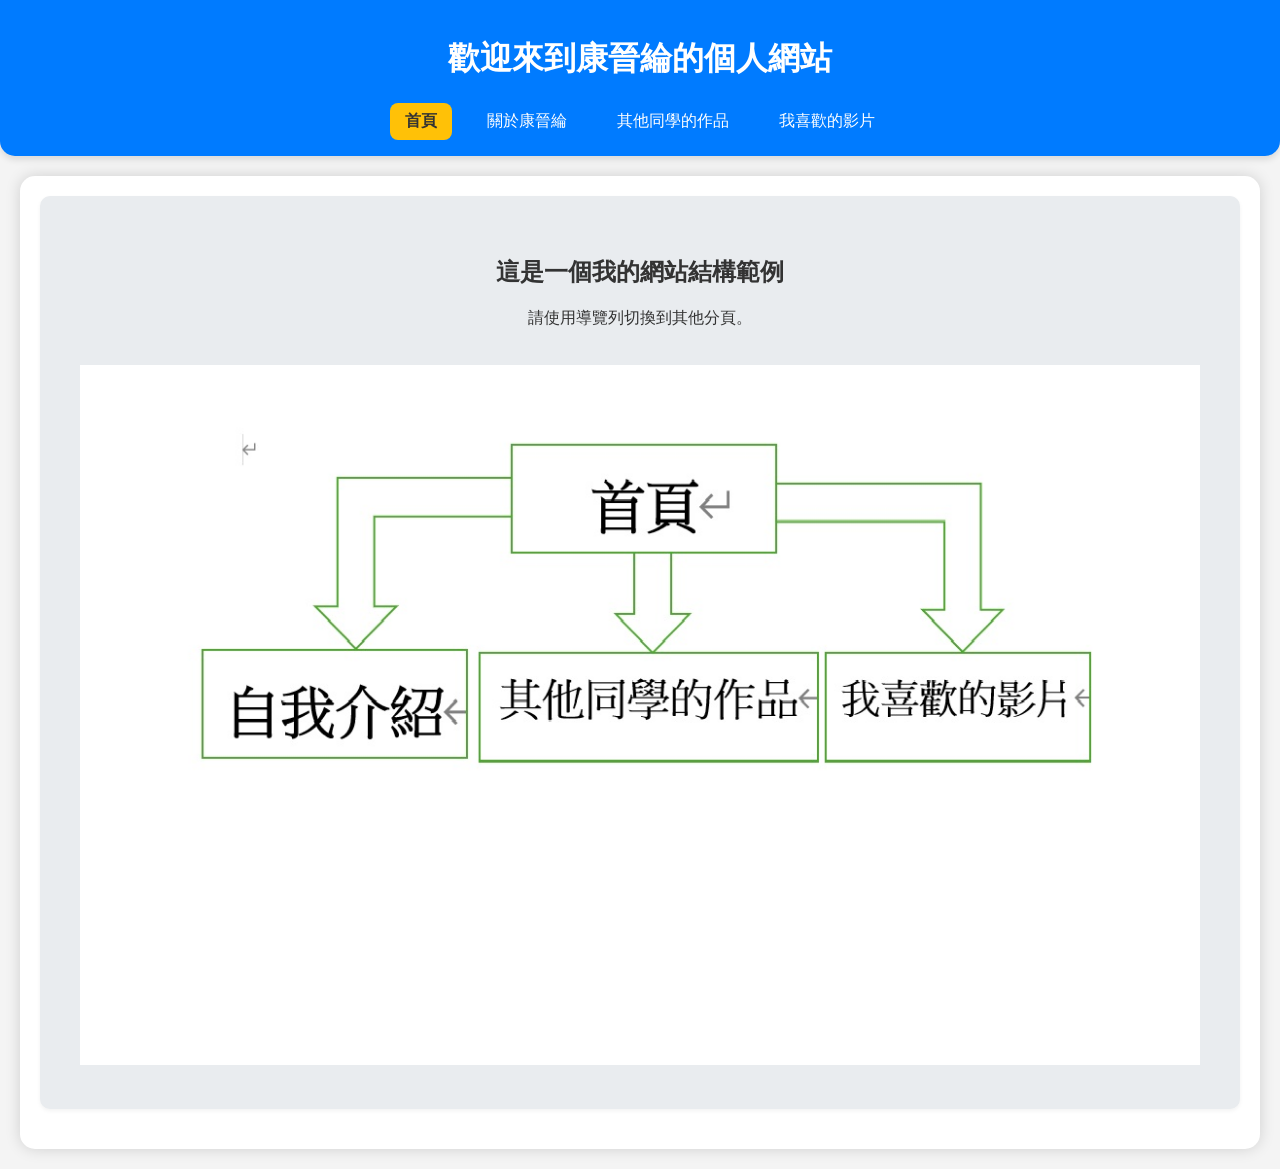
<file: index.html>
<!DOCTYPE html>
<html lang="zh-TW">
<head>
    <meta charset="UTF-8">
    <meta name="viewport" content="width=device-width, initial-scale=1.0">
    <title>康晉綸的網站 - 首頁</title>
    <link rel="stylesheet" href="style.css">
</head>
<body>
    <header>
        <h1>歡迎來到康晉綸的個人網站</h1>
        <nav>
            <ul>
                <li><a href="index.html" class="active">首頁</a></li>
                <li><a href="about me.html">關於康晉綸</a></li>
                <li><a href="files.html">其他同學的作品</a></li>
                <li><a href="calendar.html">我喜歡的影片</a></li>
            </ul>
        </nav>
    </header>

    <main>
        <section class="hero">
            <h2>這是一個我的網站結構範例</h2>
            <p>請使用導覽列切換到其他分頁。</p>
            
            <img src="123.jpg" alt="康晉綸的個人照片" style="max-width: 100%; height: auto; margin-top: 20px;">
            
        </section>
    </main>

</body>

</html>
</file>
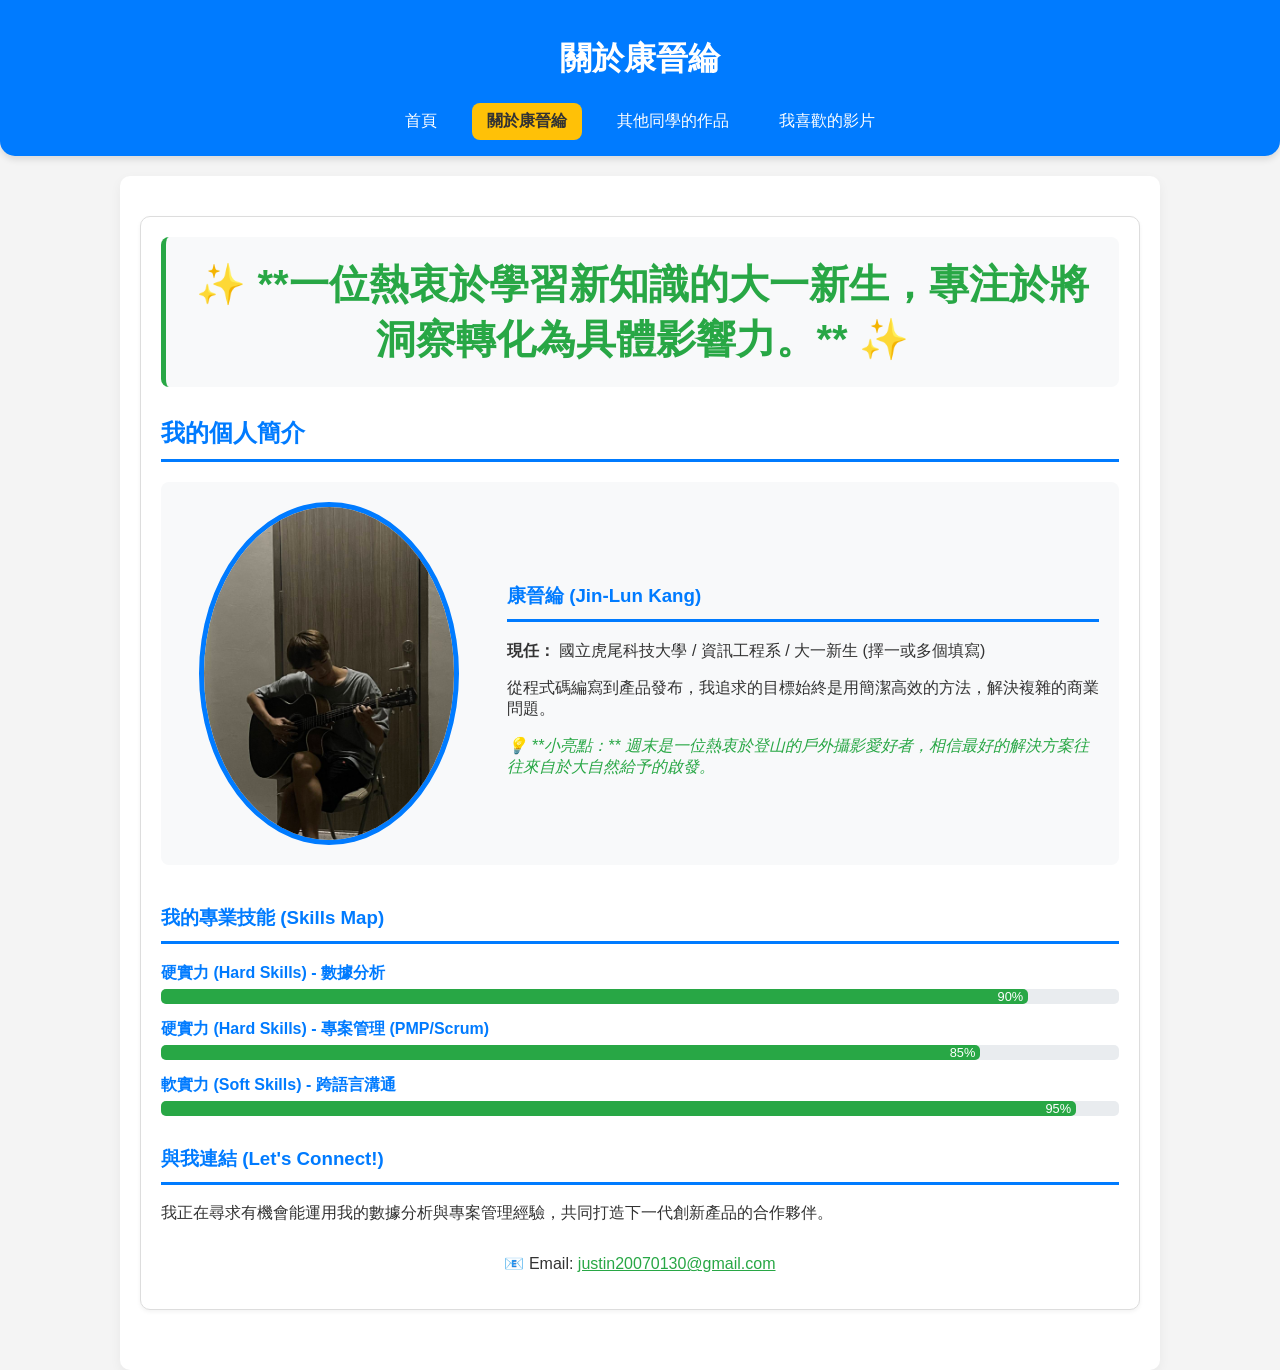
<file: about me.html>
<!DOCTYPE html>
<html lang="zh-TW">
<head>
    <meta charset="UTF-8">
    <meta name="viewport" content="width=device-width, initial-scale=1.0">
    <title>康晉綸的網站 - 關於康晉綸</title>
    <link rel="stylesheet" href="style.css"> 
    <style>
        /* 內聯樣式輔助美化：實際開發請移至 style.css */
        :root {
            --main-color: #007bff; /* 假設藍色為品牌主色 */
            --accent-color: #28a745; /* 假設綠色為強調色 */
            --text-color: #333;
            --bg-light: #f8f9fa;
        }
        main {
            padding: 40px 20px;
            max-width: 1000px;
            margin: 0 auto;
            background-color: white;
            box-shadow: 0 4px 12px rgba(0, 0, 0, 0.05);
            border-radius: 10px;
        }
        h2, h3 {
            color: var(--main-color);
            border-bottom: 3px solid var(--main-color);
            padding-bottom: 10px;
            margin-top: 30px;
        }
        .slogan {
            font-size: 2.5em;
            font-weight: 700;
            color: var(--accent-color);
            text-align: center;
            margin-bottom: 30px;
            padding: 20px;
            background-color: var(--bg-light);
            border-radius: 8px;
            border-left: 5px solid var(--accent-color);
        }
        .profile-grid {
            display: grid;
            grid-template-columns: 1fr 2fr;
            gap: 30px;
            align-items: center;
            margin-bottom: 40px;
            padding: 20px;
            background-color: var(--bg-light);
            border-radius: 8px;
        }
        .profile-photo {
            width: 100%;
            max-width: 250px;
            height: auto;
            border-radius: 50%;
            border: 5px solid var(--main-color);
            object-fit: cover;
            display: block;
            margin: 0 auto;
        }
        .skill-list {
            list-style: none;
            padding: 0;
        }
        .skill-item {
            margin-bottom: 15px;
        }
        .skill-item strong {
            display: block;
            margin-bottom: 5px;
            color: var(--main-color);
        }
        .progress-bar {
            background-color: #e9ecef;
            border-radius: 5px;
            height: 15px;
        }
        .progress {
            height: 100%;
            background-color: var(--accent-color);
            border-radius: 5px;
            line-height: 15px;
            color: white;
            text-align: right;
            padding-right: 5px;
            font-size: 0.8em;
            transition: width 0.5s ease-in-out;
        }
        .achievement-card {
            background-color: white;
            border: 1px solid #ddd;
            padding: 20px;
            border-radius: 8px;
            margin-bottom: 20px;
            box-shadow: 0 2px 4px rgba(0, 0, 0, 0.05);
        }
        .highlight-number {
            color: var(--main-color);
            font-size: 1.5em;
            font-weight: 700;
            margin-right: 5px;
        }
    </style>
</head>
<body>
    <header>
        <h1>關於康晉綸</h1>
        <nav>
            <ul>
                <li><a href="index.html">首頁</a></li>
                <li><a href="about me.html" class="active">關於康晉綸</a></li>
                <li><a href="files.html">其他同學的作品</a></li>
                <li><a href="calendar.html">我喜歡的影片</a></li>
            </ul>
        </nav>
    </header>

    <main>
        <section>
            <div class="slogan">
                ✨ **一位熱衷於學習新知識的大一新生，專注於將洞察轉化為具體影響力。** ✨
            </div>
            
            <h2>我的個人簡介</h2>

            <div class="profile-grid">
                <div>
                    <img src="my_profile_photo.jpg.jpg" alt="康晉綸的專業照片" class="profile-photo"> 
                </div>
                <div>
                    <h3>康晉綸 (Jin-Lun Kang)</h3>
                    <p><strong>現任：</strong> 國立虎尾科技大學 / 資訊工程系 / 大一新生 (擇一或多個填寫)</p>
                    <p>從程式碼編寫到產品發布，我追求的目標始終是用簡潔高效的方法，解決複雜的商業問題。</p>
                    <p style="color: var(--accent-color); font-style: italic;">💡 **小亮點：** 週末是一位熱衷於登山的戶外攝影愛好者，相信最好的解決方案往往來自於大自然給予的啟發。</p>
                </div>
            </div>

            <h3>我的專業技能 (Skills Map)</h3>
            <ul class="skill-list">
                <li class="skill-item">
                    <strong>硬實力 (Hard Skills) - 數據分析</strong>
                    <div class="progress-bar"><div class="progress" style="width: 90%;">90%</div></div>
                </li>
                <li class="skill-item">
                    <strong>硬實力 (Hard Skills) - 專案管理 (PMP/Scrum)</strong>
                    <div class="progress-bar"><div class="progress" style="width: 85%;">85%</div></div>
                </li>
                <li class="skill-item">
                    <strong>軟實力 (Soft Skills) - 跨語言溝通</strong>
                    <div class="progress-bar"><div class="progress" style="width: 95%;">95%</div></div>
                </li>
            </ul>

            <h3>與我連結 (Let's Connect!)</h3>
            <p>我正在尋求有機會能運用我的數據分析與專案管理經驗，共同打造下一代創新產品的合作夥伴。</p>
            <p style="text-align: center; margin-top: 30px;">
                📧 Email: <a href="mailto:justin20070130@gmail.com" style="color: var(--accent-color);">justin20070130@gmail.com</a><br>
            </p>
        </section>
    </main>
    
    </body>
</html>
</file>
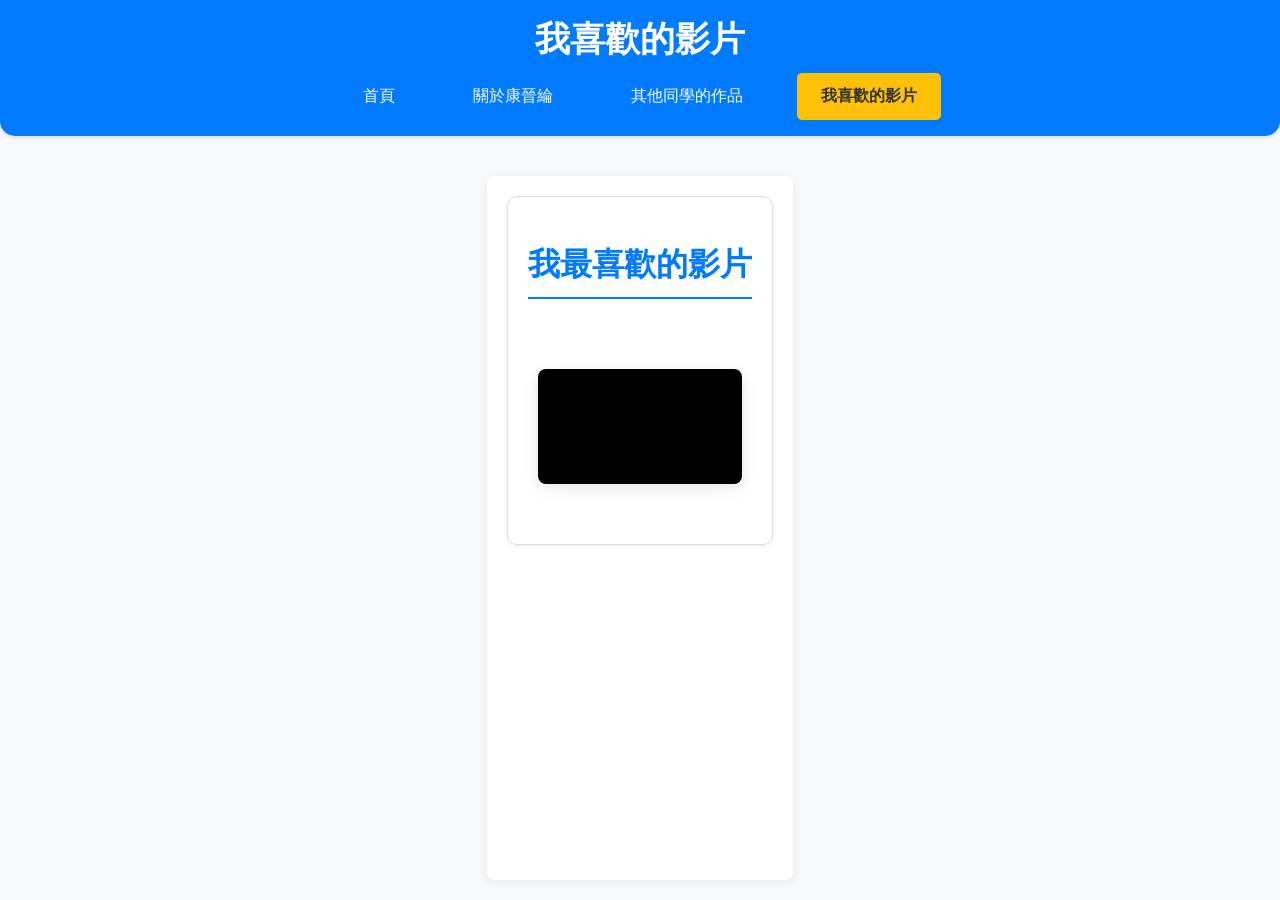
<file: calendar.html>
<!DOCTYPE html>
<html lang="zh-TW">
<head>
    <meta charset="UTF-8">
    <meta name="viewport" content="width=device-width, initial-scale=1.0">
    <title>康晉綸的網站 - 我喜歡的影片</title>
    <link rel="stylesheet" href="style.css">
    <style>
        /* 新增或修改樣式以符合您的需求 */
        :root {
            --primary-color: #007bff; /* 設置您想要的藍色 */
            --secondary-color: #f8f9fa; /* 淺灰色背景 */
            --text-color: #333;
        }

        body {
            font-family: 'Segoe UI', Tahoma, Geneva, Verdana, sans-serif;
            margin: 0;
            padding: 0;
            background-color: var(--secondary-color); /* 淺灰色背景 */
            color: var(--text-color);
            min-height: 100vh; /* 確保內容足夠時 footer 保持在底部 */
            display: flex;
            flex-direction: column;
        }

        header {
            background-color: var(--primary-color); /* 藍色背景 */
            color: white;
            padding: 1em 0;
            text-align: center;
            box-shadow: 0 2px 4px rgba(0, 0, 0, 0.1);
        }

        header h1 {
            margin: 0;
            font-size: 2.2em;
        }

        nav ul {
            list-style: none;
            padding: 0;
            margin: 10px 0 0;
            display: flex;
            justify-content: center;
        }

        nav ul li a {
            color: white;
            text-decoration: none;
            padding: 0.8em 1.5em;
            display: block;
            border-radius: 5px;
            transition: background-color 0.3s ease;
            margin: 0 5px;
        }

        nav ul li a:hover {
            background-color: rgba(255, 255, 255, 0.2); /* 鼠標懸停效果 */
        }

        nav ul li a.active {
            background-color: #ffc107; /* 活躍頁面使用黃色背景 */
            color: #333;
            font-weight: bold;
        }

        main {
            flex: 1; /* 讓 main 區塊佔據剩餘空間 */
            padding: 20px;
            max-width: 1200px;
            margin: 20px auto;
            background-color: white;
            border-radius: 8px;
            box-shadow: 0 2px 10px rgba(0, 0, 0, 0.08);
        }

        section h2 {
            color: var(--primary-color);
            text-align: center;
            margin-bottom: 30px;
            font-size: 2em;
            border-bottom: 2px solid var(--primary-color);
            padding-bottom: 10px;
            display: inline-block; /* 讓底線只與文字同寬 */
            margin-left: auto;
            margin-right: auto;
        }

        /* 影片容器樣式：確保影片響應式並居中 */
        .video-wrapper {
            max-width: 800px; /* 設定影片最大寬度 */
            margin: 40px auto; /* 居中對齊，並增加上下邊距 */
            padding: 0 10px;
        }

        .video-container {
            position: relative;
            padding-bottom: 56.25%; /* 保持 16:9 比例 (9 / 16 = 0.5625) */
            height: 0;
            overflow: hidden;
            background-color: #000;
            border-radius: 8px; 
            box-shadow: 0 4px 15px rgba(0, 0, 0, 0.1);
        }
        
        .video-container iframe {
            position: absolute;
            top: 0;
            left: 0;
            width: 100%;
            height: 100%;
        }

        /* 隱藏頁尾 */
        footer {
            display: none; /* 將 footer 元素隱藏 */
        }
    </style>
</head>
<body>
    <header>
        <h1>我喜歡的影片</h1>
        <nav>
            <ul>
                <li><a href="index.html">首頁</a></li>
                <li><a href="about me.html">關於康晉綸</a></li>
                <li><a href="files.html">其他同學的作品</a></li>
                <li><a href="calendar.html" class="active">我喜歡的影片</a></li> <!-- 設定為當前頁面 active --></ul>
        </nav>
    </header>

    <main>
        <section>
            <h2>我最喜歡的影片</h2> 
            
            <div class="video-wrapper">
                <div class="video-container">
                    <!-- 使用您提供的 YouTube 嵌入程式碼 --><iframe 
                        src="https://www.youtube.com/embed/zGhfXXoIbeQ?si=ixAdO2nGcgRZwjbS" 
                        title="YouTube video player" 
                        frameborder="0" 
                        allow="accelerometer; autoplay; clipboard-write; encrypted-media; gyroscope; picture-in-picture; web-share" 
                        referrerpolicy="strict-origin-when-cross-origin" 
                        allowfullscreen>
                    </iframe>
                </div>
            </div>

            <p style="text-align: center; margin-top: 30px; color: #555;">

            </p>

        </section>
    </main>

    <!-- 頁尾已透過 CSS 隱藏 --><footer>
        <p>&copy; 2025 康晉綸的網站</p>
    </footer>
</body>
</html>
</file>
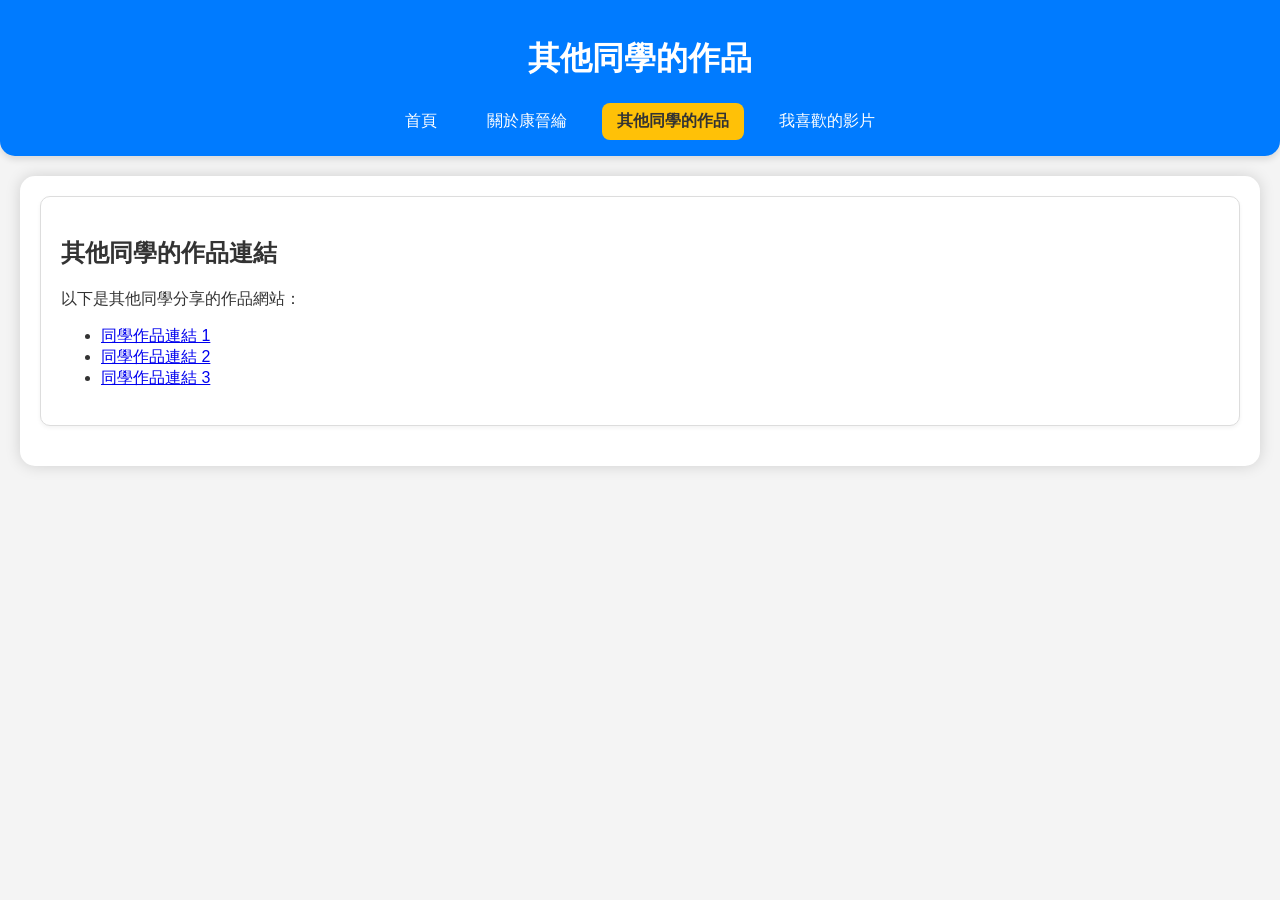
<file: files.html>
<!DOCTYPE html>
<html lang="zh-TW">
<head>
    <meta charset="UTF-8">
    <meta name="viewport" content="width=device-width, initial-scale=1.0">
    <title>康晉綸的網站 - 其他同學的作品</title>
    <link rel="stylesheet" href="style.css">
</head>
<body>
    <header>
        <h1>其他同學的作品</h1>
        <nav>
            <ul>
                <li><a href="index.html">首頁</a></li>
                <li><a href="about me.html">關於康晉綸</a></li>
                <li><a href="files.html" class="active">其他同學的作品</a></li>
                <li><a href="calendar.html">我喜歡的影片</a></li>
            </ul>
        </nav>
    </header>

    <main>
        <section>
            <h2>其他同學的作品連結</h2>
            <p>以下是其他同學分享的作品網站：</p>
            <ul>
                <li><a href="https://benbenben0721.github.io/-/" target="_blank">同學作品連結 1</a></li>
                <li><a href="https://xiaocheng76.github.io/sg-web/" target="_blank">同學作品連結 2</a></li>
                <li><a href="https://john-weighn.github.io/johnweighn-page/" target="_blank">同學作品連結 3</a></li>
            </ul>
        </section>
    </main>

    </body>
</html>
</file>
<file: style.css>
/* 基本設定 */
body {
    font-family: Arial, sans-serif;
    margin: 0;
    padding: 0;
    background-color: #f4f4f4;
    color: #333;
}

/* 頁首樣式 - 應用圓角 */
header {
    background-color: #007bff; /* 藍色背景 */
    color: white;
    padding: 1em 0;
    text-align: center;
    /* 圓角設定：只對底部邊緣進行圓角處理 */
    border-bottom-left-radius: 15px; 
    border-bottom-right-radius: 15px;
    margin-bottom: 20px;
    box-shadow: 0 4px 6px rgba(0, 0, 0, 0.1);
}

/* 導覽列樣式 */
nav ul {
    list-style: none;
    padding: 0;
    margin: 0;
    display: flex;
    justify-content: center;
}

nav li {
    margin: 0 10px;
}

nav a {
    color: white;
    text-decoration: none;
    padding: 8px 15px;
    display: block;
    border-radius: 8px; /* 導覽連結也圓角化 */
    transition: background-color 0.3s;
}

/* 導覽列滑鼠懸停效果 */
nav a:hover {
    background-color: #0056b3;
}

/* 導覽列當前頁面樣式 */
nav a.active {
    background-color: #ffc107; /* 亮黃色作為當前頁面標示 */
    color: #333;
    font-weight: bold;
}

/* 主要內容區域 - 應用圓角和陰影 */
main {
    padding: 20px;
    max-width: 1200px;
    margin: 20px auto;
    background-color: white;
    /* 圓角設定：應用於四個角 */
    border-radius: 15px; 
    box-shadow: 0 0 15px rgba(0, 0, 0, 0.15);
}

/* 區塊樣式 (section) - 應用圓角 */
section {
    margin-bottom: 20px;
    padding: 20px;
    border: 1px solid #ddd;
    /* 圓角設定：應用於四個角 */
    border-radius: 10px; 
    background-color: #ffffff;
    box-shadow: 0 2px 4px rgba(0, 0, 0, 0.05);
}

/* 針對首頁的 Hero 區塊 */
.hero {
    text-align: center;
    background-color: #e9ecef;
    padding: 40px;
    border-radius: 10px; 
    border: none;
}

/* 頁尾樣式 - 應用圓角 */
footer {
    text-align: center;
    padding: 1em 0;
    background-color: #333;
    color: white;
    /* 圓角設定：只對頂部邊緣進行圓角處理 */
    border-top-left-radius: 15px;
    border-top-right-radius: 15px;
    position: fixed;
    bottom: 0;
    width: 100%;
}
</file>
